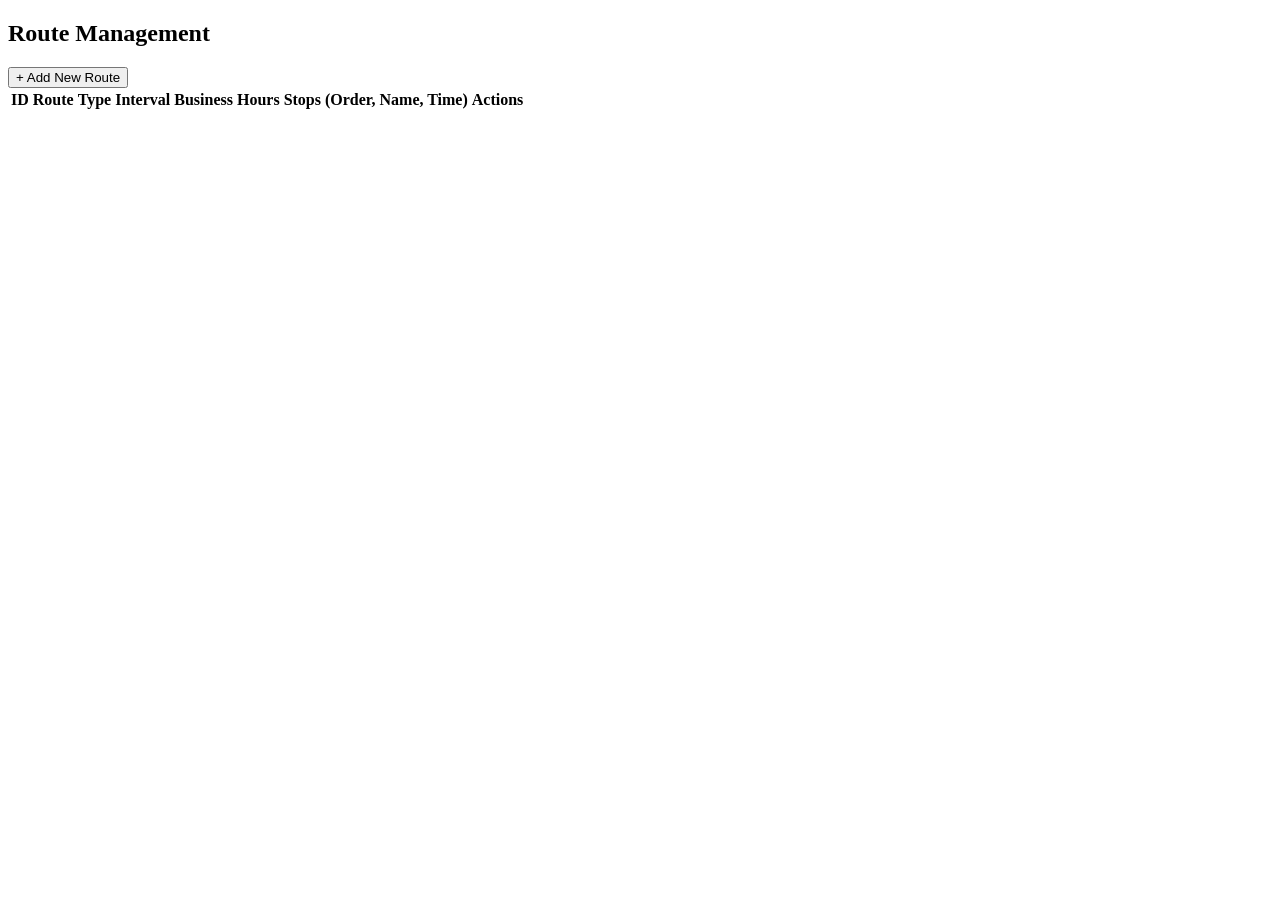
<file: src/main/resources/templates/adminpanel/routes/index.html>
<!DOCTYPE html>
<html lang="en" xmlns="http://www.w3.org/1999/xhtml"
      xmlns:th="http://www.thymeleaf.org">
<head th:replace="~{adminpanel/fragments/head-fragment :: headFragment('Routes - Adminpanel - List of routes')}"></head>
<body>
<nav th:replace="~{/adminpanel/fragments/layout :: header}"></nav>

<main>
    <div class="min-h-screen bg-slate-50 p-8 font-sans">
        <div class="mx-auto max-w-7xl">
            <div class="mb-6 flex items-center justify-between">
                <div>
                    <h2 class="text-2xl font-bold text-slate-800">Route Management</h2>
                </div>
                <a href="/adminpanel/routes/create">
                    <button class="rounded-lg bg-[#ff6800] px-4 py-2 text-sm font-semibold text-white shadow-md hover:bg-[#b34925] focus:outline-none focus:ring-2 focus:ring-[#ff6800] focus:ring-offset-2 transition-colors">
                        + Add New Route
                    </button>
                </a>
            </div>

            <div class="overflow-hidden rounded-xl border border-[#00bcff]/20 bg-white shadow-lg">
                <div class="overflow-x-auto">
                    <table class="min-w-full divide-y divide-[#00bcff]/10 text-left text-sm">

                        <thead class="bg-[#00bcff] text-white">
                        <tr>
                            <th scope="col" class="px-4 py-4 font-semibold tracking-wide">
                                ID
                            </th>
                            <th scope="col" class="px-4 py-4 font-semibold tracking-wide">
                                Route
                            </th>
                            <th scope="col" class="px-4 py-4 font-semibold tracking-wide">
                                Type
                            </th>
                            <th scope="col" class="px-4 py-4 font-semibold tracking-wide">
                                Interval
                            </th>
                            <th scope="col" class="px-4 py-4 font-semibold tracking-wide">
                                Business Hours
                            </th>
                            <th scope="col"
                                class="px-4 py-4 font-semibold tracking-wide min-w-[200px]">
                                Stops (Order, Name, Time)
                            </th>
                            <th scope="col"
                                class="px-4 py-4 font-semibold tracking-wide text-center">
                                Actions
                            </th>
                        </tr>
                        </thead>

                        <tbody class="divide-y divide-slate-100 bg-white"
                               th:each="route : ${routes}"
                               th:insert="~{adminpanel/fragments/routes-row :: table-row(stop)}">
                        </tbody>
                    </table>
                </div>
                <div th:replace="~{/adminpanel/fragments/pagination :: pagination(${totalElements}, ${currentPage}, ${size}, ${totalPages}, ${hasPrevious}, ${hasNext}, '/adminpanel/routes')}"></div>
            </div>
        </div>
    </div>
</main>

<footer th:replace="~{/adminpanel/fragments/layout :: footer}"></footer>
</body>
</html>
</file>
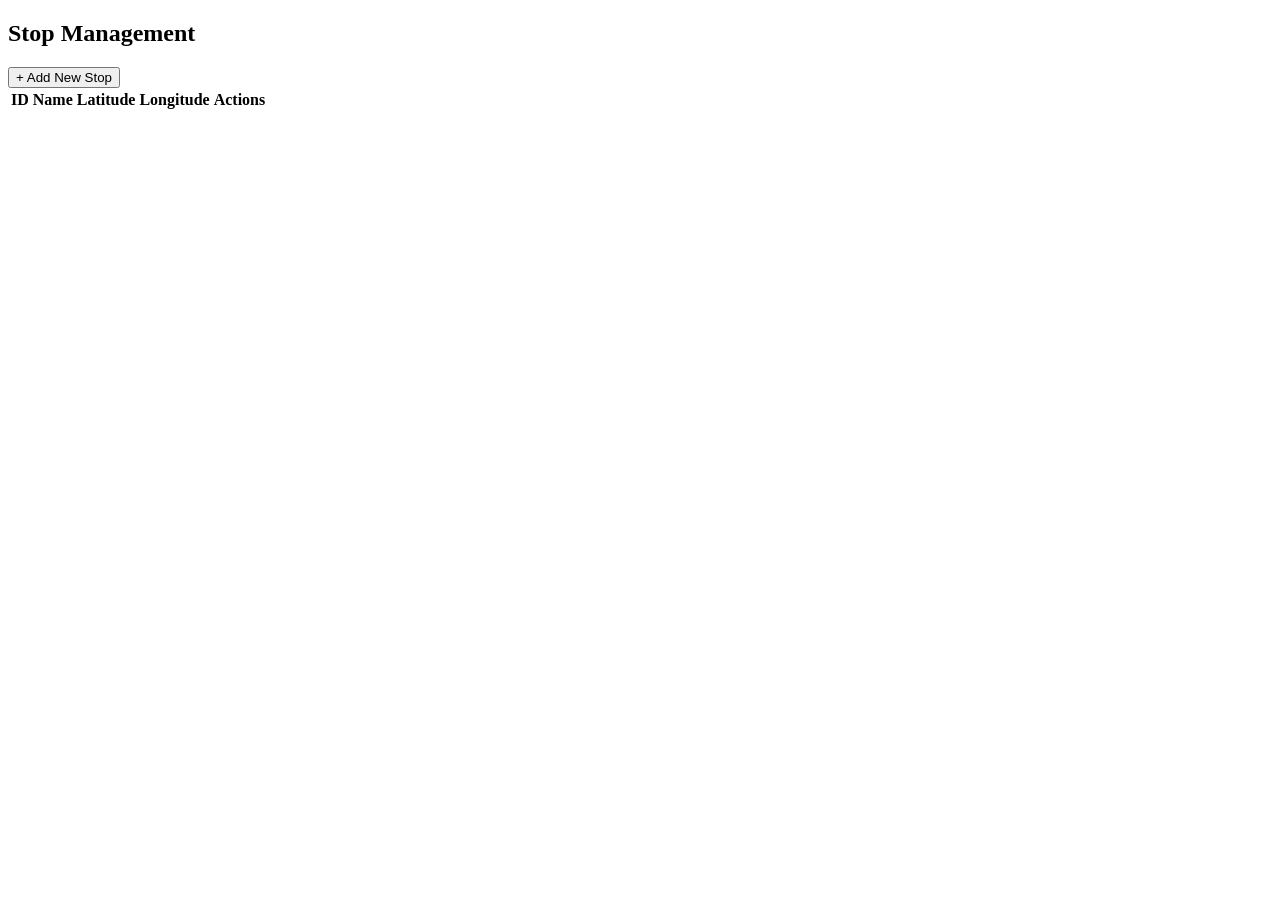
<file: src/main/resources/templates/adminpanel/stops/index.html>
<!DOCTYPE html>
<html lang="en" class="h-100" xmlns="http://www.w3.org/1999/xhtml"
      xmlns:th="http://www.thymeleaf.org">
<head th:replace="~{adminpanel/fragments/head-fragment :: headFragment('Stops - Adminpanel - List of stops')}">
</head>
<body class="d-flex flex-column h-100">
<header></header>
<nav th:replace="~{/adminpanel/fragments/layout :: header}"></nav>

<main>
    <div class="min-h-screen bg-slate-50 p-8 font-sans">
        <div class="mx-auto max-w-7xl">
            <div class="mb-6 flex items-center justify-between">
                <div>
                    <h2 class="text-2xl font-bold text-slate-800">Stop Management</h2>
                </div>
                <a href="/adminpanel/stops/create">
                    <button class="rounded-lg bg-[#ff6800] px-4 py-2 text-sm font-semibold text-white shadow-md hover:bg-[#b34925] focus:outline-none focus:ring-2 focus:ring-[#ff6800] focus:ring-offset-2 transition-colors">
                        + Add New Stop
                    </button>
                </a>
            </div>

            <div class="overflow-hidden rounded-xl border border-[#00bcff]/20 bg-white shadow-lg">
                <div class="overflow-x-auto">
                    <table class="min-w-full divide-y divide-[#00bcff]/10 text-left text-sm">

                        <thead class="bg-[#00bcff] text-white">
                        <tr>
                            <th scope="col" class="px-4 py-4 font-semibold tracking-wide">
                                ID
                            </th>
                            <th scope="col" class="px-4 py-4 font-semibold tracking-wide">
                                Name
                            </th>
                            <th scope="col" class="px-4 py-4 font-semibold tracking-wide">
                                Latitude
                            </th>
                            <th scope="col" class="px-4 py-4 font-semibold tracking-wide">
                                Longitude
                            </th>
                            <th scope="col" class="px-4 py-4 font-semibold tracking-wide">
                                Actions
                            </th>
                        </tr>
                        </thead>

                        <tbody class="divide-y divide-slate-100 bg-white">
                        <tr th:each="stop : ${stops.content}"
                            th:insert="~{adminpanel/fragments/stops-row.html :: table-row(stop=${stop}, page=${currentPage}, size=${size})}">
                        </tr>
                        </tbody>
                    </table>
                </div>

                <div th:replace="~{/adminpanel/fragments/pagination :: pagination(${totalElements}, ${currentPage}, ${size}, ${totalPages}, ${hasPrevious}, ${hasNext}, '/adminpanel/stops')}"></div>
            </div>
        </div>
    </div>
</main>

<footer th:replace="~{/adminpanel/fragments/layout :: footer}"></footer>
</body>
</html>
</file>
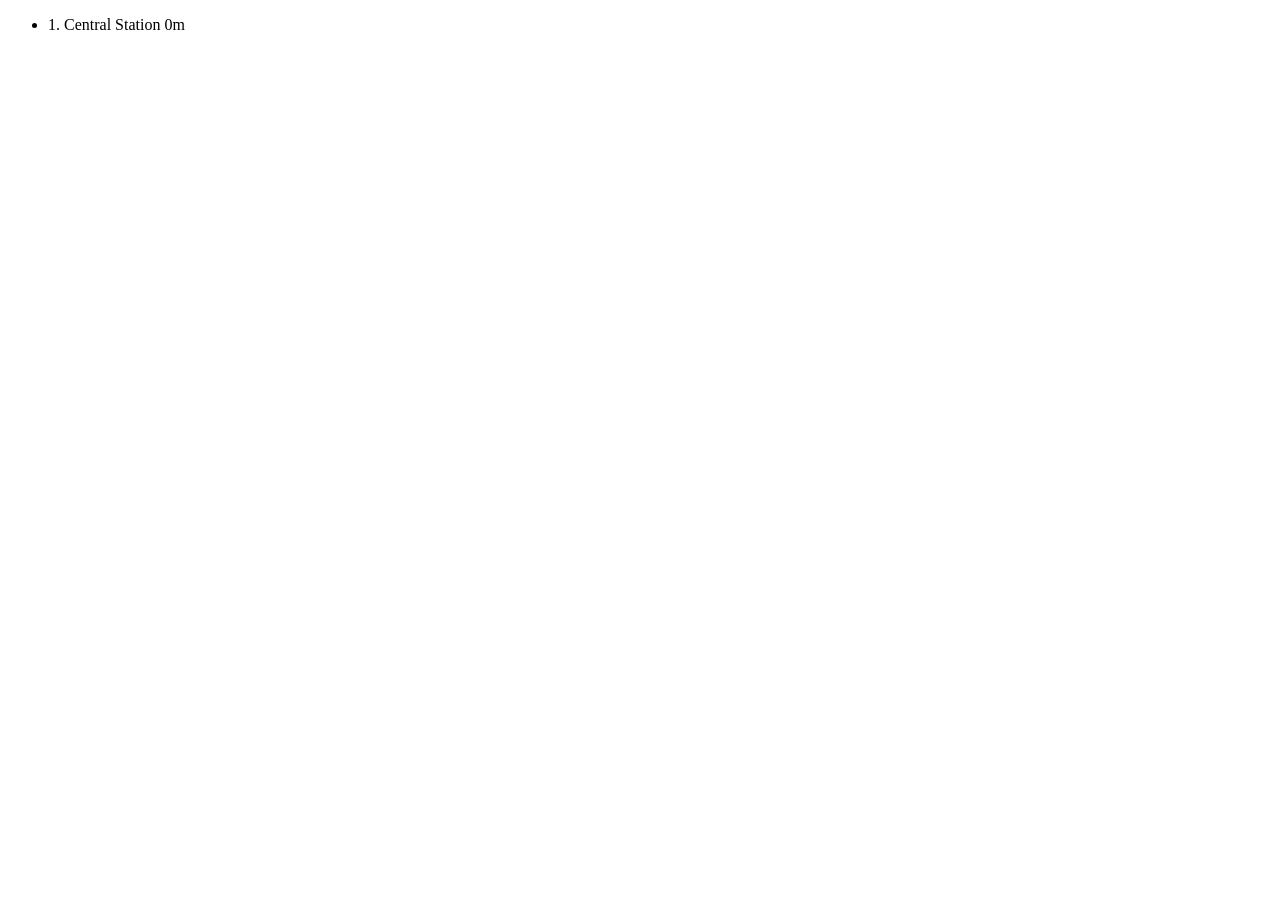
<file: src/main/resources/templates/adminpanel/fragments/route-stop-name.html>
<!doctype html>
<html lang="ru">
<head>
    <meta charset="UTF-8">
    <meta name="viewport"
          content="width=device-width, initial-scale=1.0">
    <meta http-equiv="X-UA-Compatible" content="ie=edge">
    <title>Name of stop</title>
</head>
<body>
<ul>
    <li th:fragment="route-stop-item(stop)"
        class="flex items-center justify-between border-b border-slate-100 pb-1">
                        <span class="font-medium text-slate-800">
                            <span class="text-[#ff6800] font-bold mr-1">1.</span>
                            Central Station
                        </span>
        <span class="rounded bg-slate-100 px-1.5 py-0.5 font-mono text-slate-500">0m</span>
    </li>
</ul>
</body>
</html>
</file>
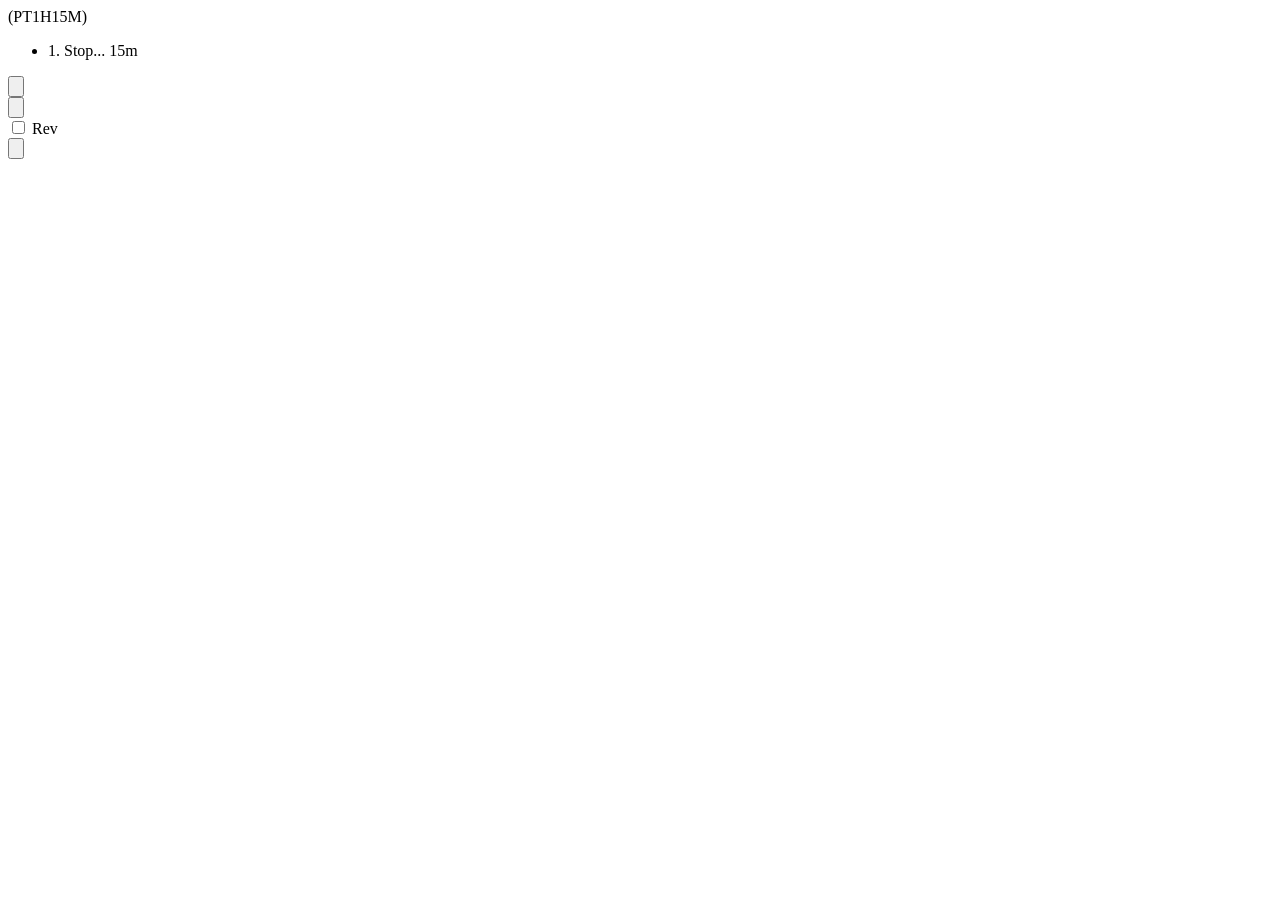
<file: src/main/resources/templates/adminpanel/fragments/routes-row.html>
<!doctype html>
<html lang="en">
<head th:replace="/adminpanel/fragments/head-fragment :: headFragment('Route ' + ${route.name} + ' row')"></head>
<body>
<div th:fragment="table-row(route)">
    <tr class="hover:bg-[#00bcff]/5 transition-colors duration-150">
        <td class="whitespace-nowrap px-4 py-4 text-xs font-mono text-slate-400">
                <span th:text="${route.id}"
                      title="550e8400-e29b-41d4-a716-446655440000"
                      class="cursor-help block max-w-[80px] truncate">

                </span>
        </td>

        <td class="whitespace-nowrap px-4 py-4">
                <span th:text="${route.name}"
                      class="inline-flex items-center justify-center rounded-full bg-[#00bcff]/10 px-3 py-1 text-sm font-bold text-[#00bcff] border border-[#00bcff]/20"></span>
        </td>

        <td class="whitespace-nowrap px-4 py-4">
                <span class="inline-flex items-center gap-1.5 rounded-md bg-slate-100 px-2 py-1 text-xs font-medium text-slate-700">
                  <span class="h-1.5 w-1.5 rounded-full bg-[#ff6800]"></span>
                    <span th:text="${route.type}"></span>
                </span>
        </td>

        <td class="whitespace-nowrap px-4 py-4 text-slate-700 font-medium">
            <span th:text="${route.interval.toMinutesPart()} + ' minutes'"></span>
            <span class="text-[10px] text-slate-400 font-mono block">
                (PT1H15M)</span>
        </td>

        <td class="whitespace-nowrap px-4 py-4 text-slate-700">
            <div class="flex flex-col">
                <span class="font-semibold text-slate-800"
                      th:text="${route.businessHours.startAt.toString()}"></span>
                <span class="text-xs text-slate-500"
                      th:text="'to ' + ${route.businessHours.endAt}"></span>
            </div>
        </td>

        <td class="px-4 py-4">
            <ul class="space-y-2 text-xs text-slate-600">
                <li th:each="stop, counter : ${route.stops}"
                    class="flex items-center justify-between border-b border-slate-100 pb-1">
                    <span class="font-medium text-slate-800">
                        <span th:text="${counter.count}+'.'"
                              class="text-[#ff6800] font-bold mr-1">1.</span>
                        <span th:text="${stop.stop.name}">Stop...</span>
                    </span>
                    <span class="rounded bg-slate-100 px-1.5 py-0.5 font-mono text-slate-500"
                          th:text="${#numbers.formatInteger(stop.arriveAtFromStart / 60, 1)} + 'm'">15m</span>
                </li>
            </ul>
        </td>

        <td class="whitespace-nowrap px-4 py-4 text-center">
            <div class="flex items-center justify-center gap-3">

                <a href="../routes/edit.html"
                   th:href="@{/adminpanel/routes/edit/{routeId}(routeId=${route.id})}">
                    <button class="text-slate-400 hover:text-[#00bcff] transition-colors"
                            title="Edit Route">
                        <svg class="h-5 w-5" fill="none" viewBox="0 0 24 24"
                             stroke-width="1.5" stroke="currentColor">
                            <path stroke-linecap="round" stroke-linejoin="round"
                                  d="M16.862 4.487l1.687-1.688a1.875 1.875 0 112.652 2.652L10.582 16.07a4.5 4.5 0 01-1.897 1.13L6 18l.8-2.685a4.5 4.5 0 011.13-1.897l8.932-8.931zm0 0L19.5 7.125M18 14v4.75A2.25 2.25 0 0115.75 21H5.25A2.25 2.25 0 013 18.75V8.25A2.25 2.25 0 015.25 6H10"/>
                        </svg>
                    </button>
                </a>

                <form class="flex items-center rounded-md border border-slate-200 bg-slate-50 p-1"
                      th:method="post" th:action="@{|routes/copy/${route.id}|}">
                    <button class="flex items-center gap-1 rounded text-slate-400 hover:text-[#00bcff] hover:bg-white px-2 py-1 transition-all"
                            title="Copy Route">
                        <svg class="h-4 w-4" fill="none" viewBox="0 0 24 24"
                             stroke-width="1.5" stroke="currentColor">
                            <path stroke-linecap="round" stroke-linejoin="round"
                                  d="M15.75 17.25v3.375c0 .621-.504 1.125-1.125 1.125h-9.75a1.125 1.125 0 01-1.125-1.125V7.875c0-.621.504-1.125 1.125-1.125H6.75a9.06 9.06 0 011.5.124m7.5 10.376h3.375c.621 0 1.125-.504 1.125-1.125V11.25c0-4.46-3.243-8.161-7.5-8.876a9.06 9.06 0 00-1.5-.124H9.375c-.621 0-1.125.504-1.125 1.125v3.5m7.5 10.375H9.375a1.125 1.125 0 01-1.125-1.125v-9.25m12 6.625v-1.875a3.375 3.375 0 00-3.375-3.375h-1.5a1.125 1.125 0 01-1.125-1.125v-1.5a3.375 3.375 0 00-3.375-3.375H9.75"/>
                        </svg>
                    </button>
                    <div class="h-4 w-px bg-slate-300 mx-1"></div>
                    <label class="flex cursor-pointer items-center gap-1 px-1"
                           title="Reverse route on copy?">
                        <input type="checkbox"
                               name="isReverseOrder"
                               class="h-3 w-3 rounded border-slate-300 text-[#00bcff] focus:ring-[#00bcff]"/>
                        <span class="text-[10px] font-semibold text-slate-500 uppercase">Rev</span>
                    </label>
                </form>

                <form th:action="@{|routes/${route.id}|}"
                      th:method="delete">
                    <button class="text-slate-400 hover:text-[#b34925] transition-colors"
                            title="Delete Route">
                        <svg class="h-5 w-5" fill="none" viewBox="0 0 24 24"
                             stroke-width="1.5" stroke="currentColor">
                            <path stroke-linecap="round" stroke-linejoin="round"
                                  d="M14.74 9l-.346 9m-4.788 0L9.26 9m9.968-3.21c.342.052.682.107 1.022.166m-1.022-.165L18.16 19.673a2.25 2.25 0 01-2.244 2.077H8.084a2.25 2.25 0 01-2.244-2.077L4.772 5.79m14.456 0a48.108 48.108 0 00-3.478-.397m-12 .562c.34-.059.68-.114 1.022-.165m0 0a48.11 48.11 0 013.478-.397m7.5 0v-.916c0-1.18-.91-2.164-2.09-2.201a51.964 51.964 0 00-3.32 0c-1.18.037-2.09 1.022-2.09 2.201v.916m7.5 0a48.667 48.667 0 00-7.5 0"/>
                        </svg>
                    </button>
                </form>

            </div>
        </td>
    </tr>
</div>
</body>
</html>
</file>
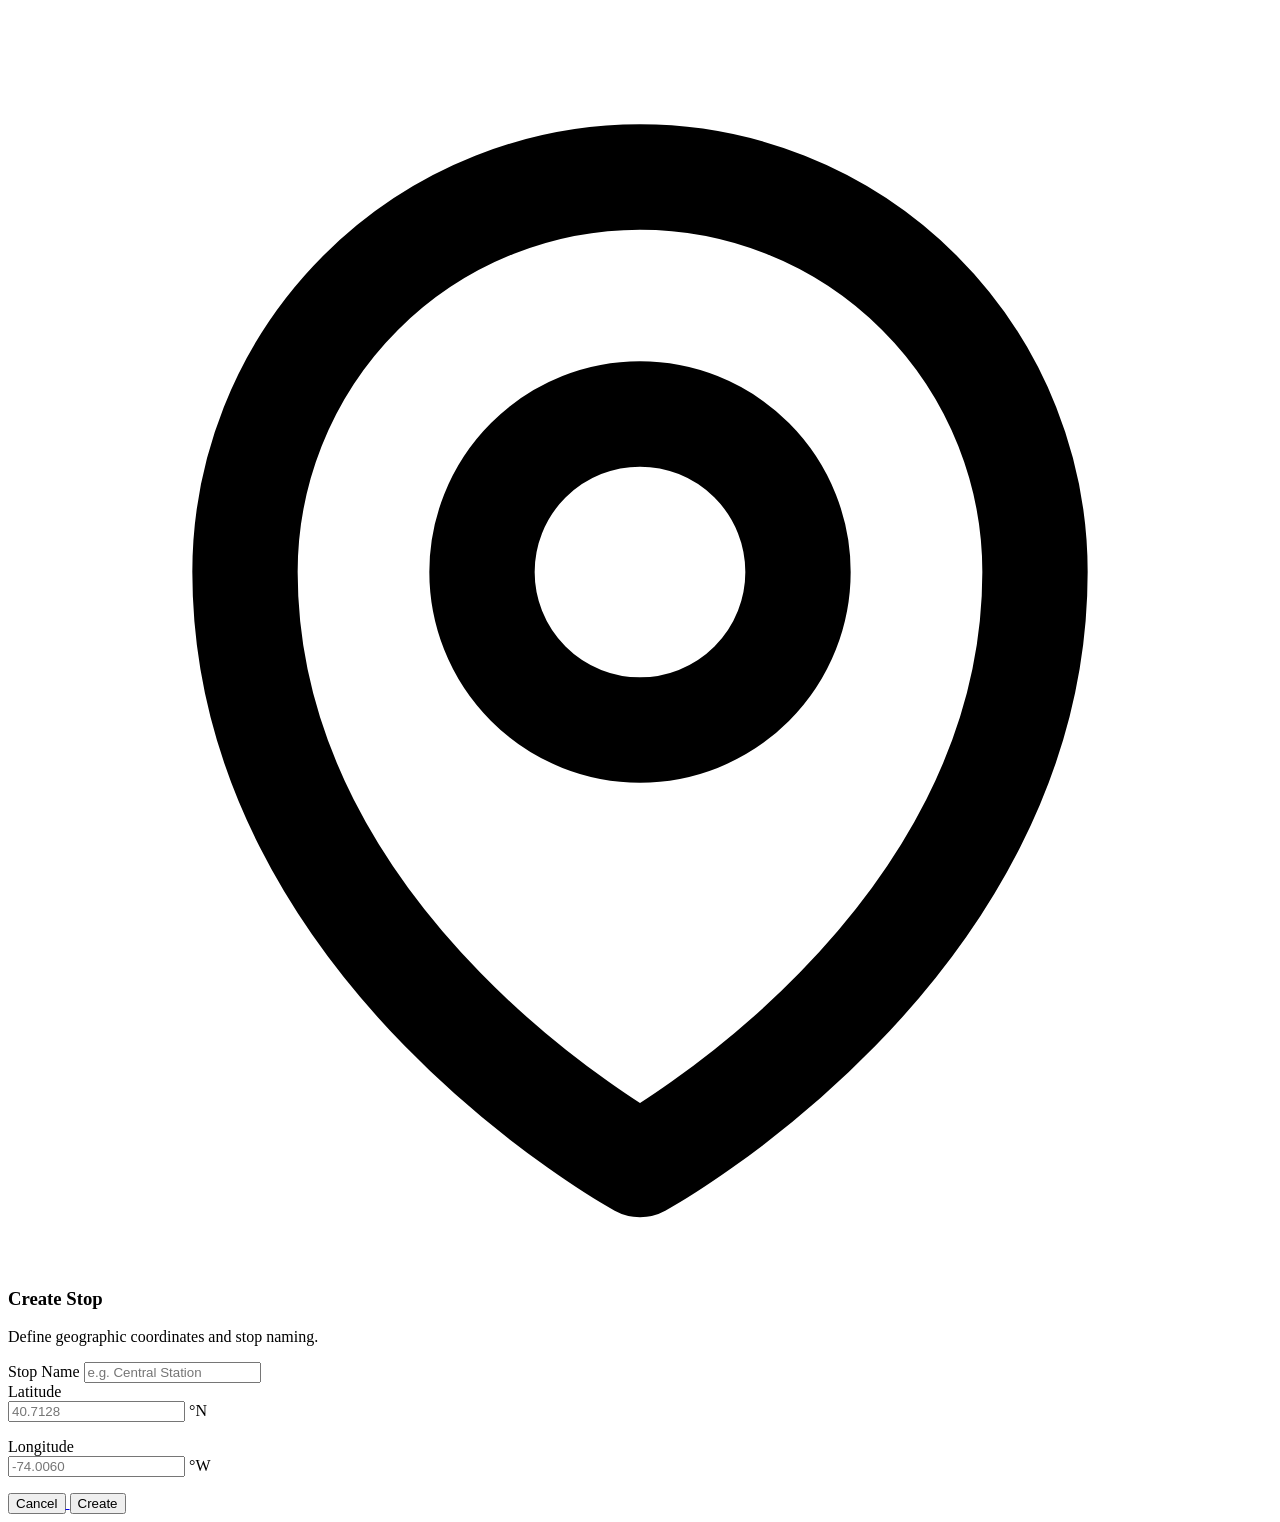
<file: src/main/resources/templates/adminpanel/stops/create.html>
<!doctype html>
<html lang="en">
<head th:replace="adminpanel/fragments/head-fragment :: headFragment('Create stop')">
</head>
<body>
<section th:fragment="create-stop"
         class="min-h-screen bg-slate-50 p-8 font-sans flex flex-col items-center justify-center">

    <div class="w-full max-w-md overflow-hidden rounded-xl border border-[#00bcff]/20 bg-white shadow-2xl">
        <div class="bg-[#00bcff] px-6 py-4">
            <h3 class="text-lg font-bold text-white flex items-center gap-2">
                <svg class="h-5 w-5" fill="none" viewBox="0 0 24 24" stroke-width="2"
                     stroke="currentColor">
                    <path stroke-linecap="round" stroke-linejoin="round"
                          d="M15 10.5a3 3 0 11-6 0 3 3 0 016 0z"/>
                    <path stroke-linecap="round" stroke-linejoin="round"
                          d="M19.5 10.5c0 7.142-7.5 11.25-7.5 11.25S4.5 17.642 4.5 10.5a7.5 7.5 0 1115 0z"/>
                </svg>
                Create Stop
            </h3>
            <p class="text-xs text-blue-50 mt-0.5">Define geographic coordinates and stop
                naming.</p>
        </div>

        <form th:action="@{create}"
              th:method="post"
              th:object="${createStopDto}"
              class="p-6 space-y-5">

            <div th:replace="/adminpanel/fragments/validation-problem :: error-message(fields, err)"></div>

            <div>
                <label for="stopName"
                       class="block text-xs font-bold uppercase tracking-wider text-slate-500 mb-1.5">
                    Stop Name
                </label>
                <input
                        id="stopName"
                        th:field="*{name}"
                        type="text"
                        placeholder="e.g. Central Station"
                        class="w-full rounded-lg border border-slate-200 bg-slate-50 px-4 py-2.5 text-sm text-slate-700 outline-none transition-all focus:border-[#00bcff] focus:ring-2 focus:ring-[#00bcff]/20"
                />
            </div>

            <div class="grid grid-cols-2 gap-4">
                <div>
                    <label for="latitude"
                           class="block text-xs font-bold uppercase tracking-wider text-slate-500 mb-1.5">
                        Latitude
                    </label>
                    <div class="relative">
                        <input
                                id="latitude"
                                th:field="*{coordinates.latitude}"
                                type="text"
                                placeholder="40.7128"
                                class="w-full rounded-lg border border-slate-200 bg-slate-50 px-4 py-2.5 text-sm font-mono text-slate-600 outline-none transition-all focus:border-[#00bcff] focus:ring-2 focus:ring-[#00bcff]/20"
                        />
                        <span class="absolute right-3 top-2.5 text-slate-300">°N</span>
                        <p th:if="${#fields.hasErrors('coordinates.latitude')}"
                           th:errors="*{coordinates.latitude}"
                           class="text-red-500 text-[10px] mt-1 italic"></p>
                    </div>
                </div>

                <div>
                    <label for="longitude"
                           class="block text-xs font-bold uppercase tracking-wider text-slate-500 mb-1.5">
                        Longitude
                    </label>
                    <div class="relative">
                        <input
                                id="longitude"
                                th:field="*{coordinates.longitude}"
                                type="text"
                                placeholder="-74.0060"
                                class="w-full rounded-lg border border-slate-200 bg-slate-50 px-4 py-2.5 text-sm font-mono text-slate-600 outline-none transition-all focus:border-[#00bcff] focus:ring-2 focus:ring-[#00bcff]/20"
                        />
                        <span class="absolute right-3 top-2.5 text-slate-300">°W</span>
                        <p th:if="${#fields.hasErrors('coordinates.longitude')}"
                           th:errors="*{coordinates.longitude}"
                           class="text-red-500 text-[10px] mt-1 italic"></p>
                    </div>
                </div>
            </div>

            <div class="mt-8 flex items-center justify-end gap-3 pt-2">
                <a href="/adminpanel/stops">
                    <button type="button"
                            class="px-4 py-2 text-sm font-semibold text-[#b34925] hover:bg-[#b34925]/5 rounded-lg transition-colors">
                        Cancel
                    </button>
                </a>

                <button
                        type="submit"
                        class="rounded-lg bg-[#ff6800] px-6 py-2 text-sm font-bold text-white shadow-md shadow-[#ff6800]/20 hover:bg-[#b34925] focus:outline-none focus:ring-2 focus:ring-[#ff6800] transition-all active:scale-95">
                    Create
                </button>
            </div>
        </form>
    </div>
</section>
</body>
</html>
</file>
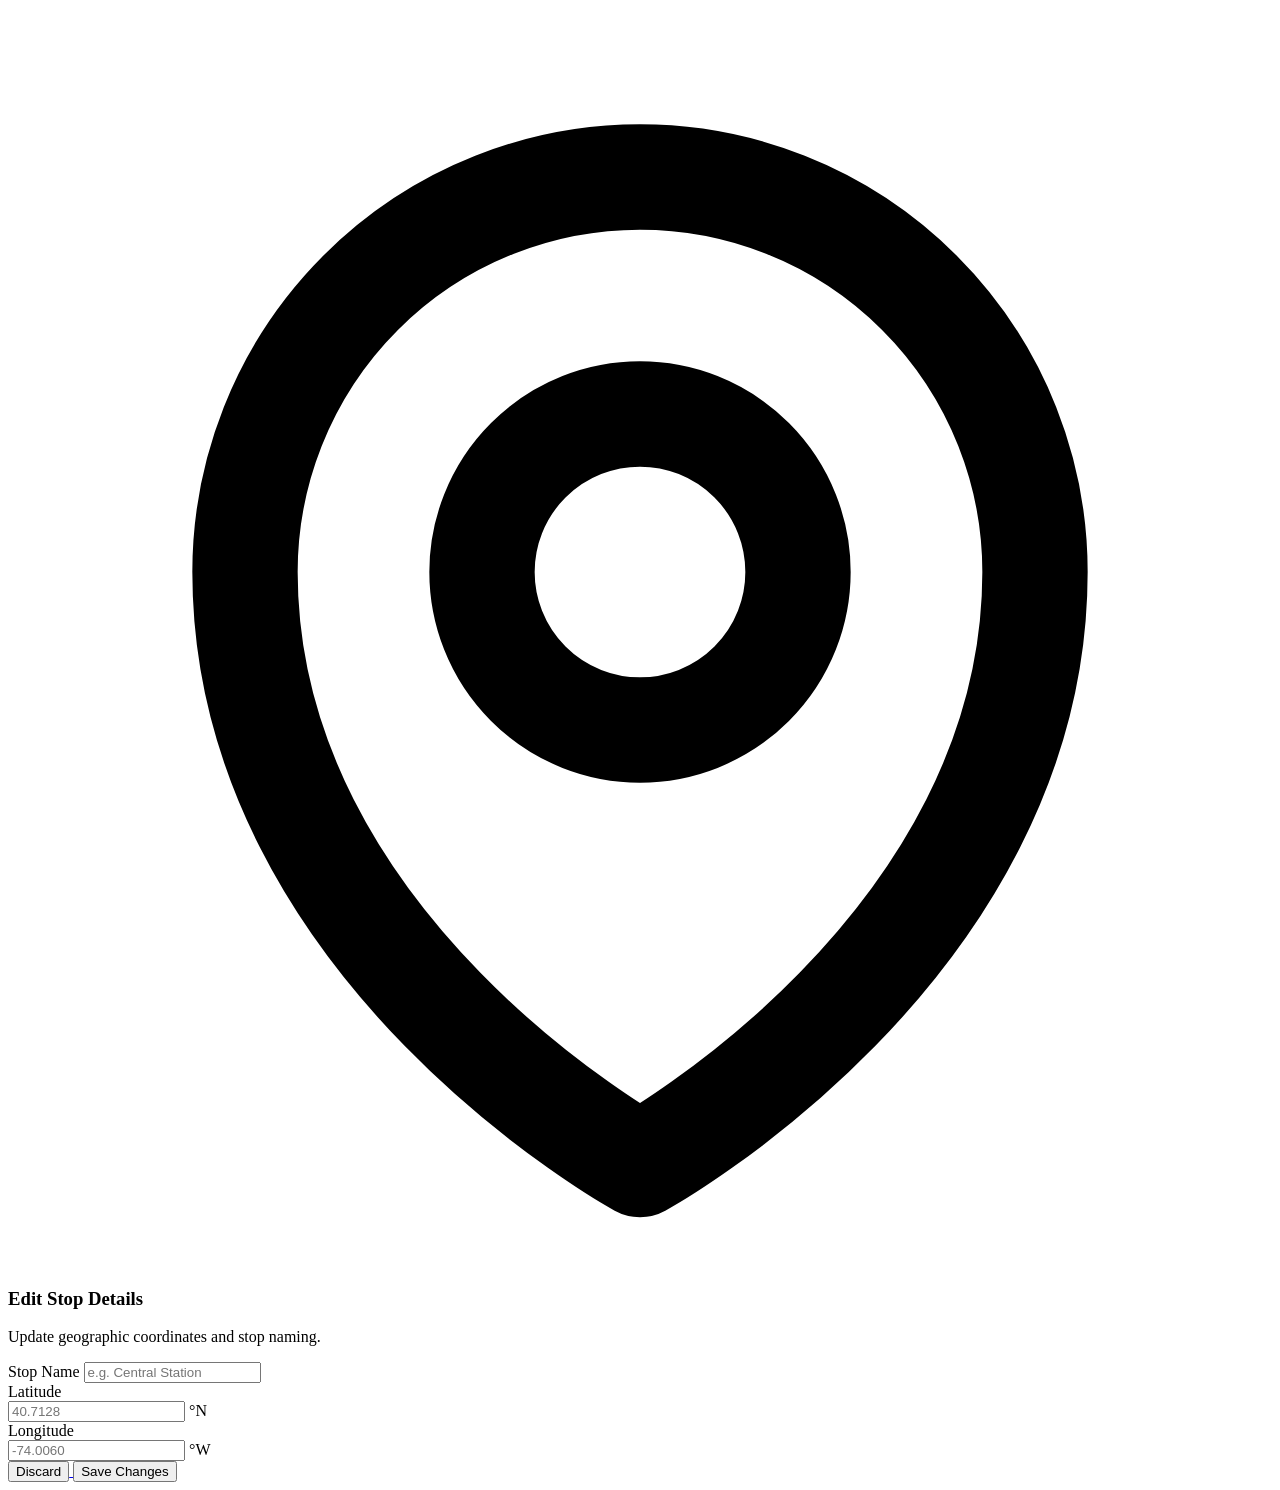
<file: src/main/resources/templates/adminpanel/stops/edit.html>
<!doctype html>
<html lang="en">
<head th:replace="adminpanel/fragments/head-fragment :: headFragment('Edit stop')">
</head>
<body>
<section th:fragment="edit-stop(stop)"
         class="min-h-screen bg-slate-50 p-8 font-sans flex items-center justify-center">
    <div class="w-full max-w-md overflow-hidden rounded-xl border border-[#00bcff]/20 bg-white shadow-2xl">

        <div class="bg-[#00bcff] px-6 py-4">
            <h3 class="text-lg font-bold text-white flex items-center gap-2">
                <svg class="h-5 w-5" fill="none" viewBox="0 0 24 24" stroke-width="2"
                     stroke="currentColor">
                    <path stroke-linecap="round" stroke-linejoin="round"
                          d="M15 10.5a3 3 0 11-6 0 3 3 0 016 0z"/>
                    <path stroke-linecap="round" stroke-linejoin="round"
                          d="M19.5 10.5c0 7.142-7.5 11.25-7.5 11.25S4.5 17.642 4.5 10.5a7.5 7.5 0 1115 0z"/>
                </svg>
                Edit Stop Details
            </h3>
            <p class="text-xs text-blue-50 mt-0.5">Update geographic coordinates and stop
                naming.</p>
        </div>

        <form class="p-6 space-y-5"
              th:action="@{/adminpanel/stops/edit/{name}(name=${stopName})}"
              th:method="put"
              th:object="${stopDto}">

            <div th:replace="/adminpanel/fragments/validation-problem :: error-message(fields, err)"></div>

            <div>
                <label for="stopName"
                       class="block text-xs font-bold uppercase tracking-wider text-slate-500 mb-1.5">
                    Stop Name
                </label>
                <input
                        id="stopName"
                        th:field="*{name}"
                        type="text"
                        placeholder="e.g. Central Station"
                        class="w-full rounded-lg border border-slate-200 bg-slate-50 px-4 py-2.5 text-sm text-slate-700 outline-none transition-all focus:border-[#00bcff] focus:ring-2 focus:ring-[#00bcff]/20"
                />
            </div>

            <div class="grid grid-cols-2 gap-4">
                <div>
                    <label for="latitude"
                           class="block text-xs font-bold uppercase tracking-wider text-slate-500 mb-1.5">
                        Latitude
                    </label>
                    <div class="relative">
                        <input
                                id="latitude"
                                th:field="*{coordinates.latitude}"
                                type="text"
                                placeholder="40.7128"
                                class="w-full rounded-lg border border-slate-200 bg-slate-50 px-4 py-2.5 text-sm font-mono text-slate-600 outline-none transition-all focus:border-[#00bcff] focus:ring-2 focus:ring-[#00bcff]/20"
                        />
                        <span class="absolute right-3 top-2.5 text-slate-300">°N</span>
                    </div>
                </div>

                <div>
                    <label for="longitude"
                           class="block text-xs font-bold uppercase tracking-wider text-slate-500 mb-1.5">
                        Longitude
                    </label>
                    <div class="relative">
                        <input
                                id="longitude"
                                th:field="*{coordinates.longitude}"
                                type="text"
                                placeholder="-74.0060"
                                class="w-full rounded-lg border border-slate-200 bg-slate-50 px-4 py-2.5 text-sm font-mono text-slate-600 outline-none transition-all focus:border-[#00bcff] focus:ring-2 focus:ring-[#00bcff]/20"
                        />
                        <span class="absolute right-3 top-2.5 text-slate-300">°W</span>
                    </div>
                </div>
            </div>

            <div class="mt-8 flex items-center justify-end gap-3 pt-2">
                <a href="/adminpanel/stops">
                    <button type="button"
                            class="px-4 py-2 text-sm font-semibold text-[#b34925] hover:bg-[#b34925]/5 rounded-lg transition-colors">
                        Discard
                    </button>
                </a>

                <button
                        type="submit"
                        class="rounded-lg bg-[#ff6800] px-6 py-2 text-sm font-bold text-white shadow-md shadow-[#ff6800]/20 hover:bg-[#b34925] focus:outline-none focus:ring-2 focus:ring-[#ff6800] transition-all active:scale-95">
                    Save Changes
                </button>
            </div>
        </form>
    </div>
</section>
</body>
</html>
</file>
